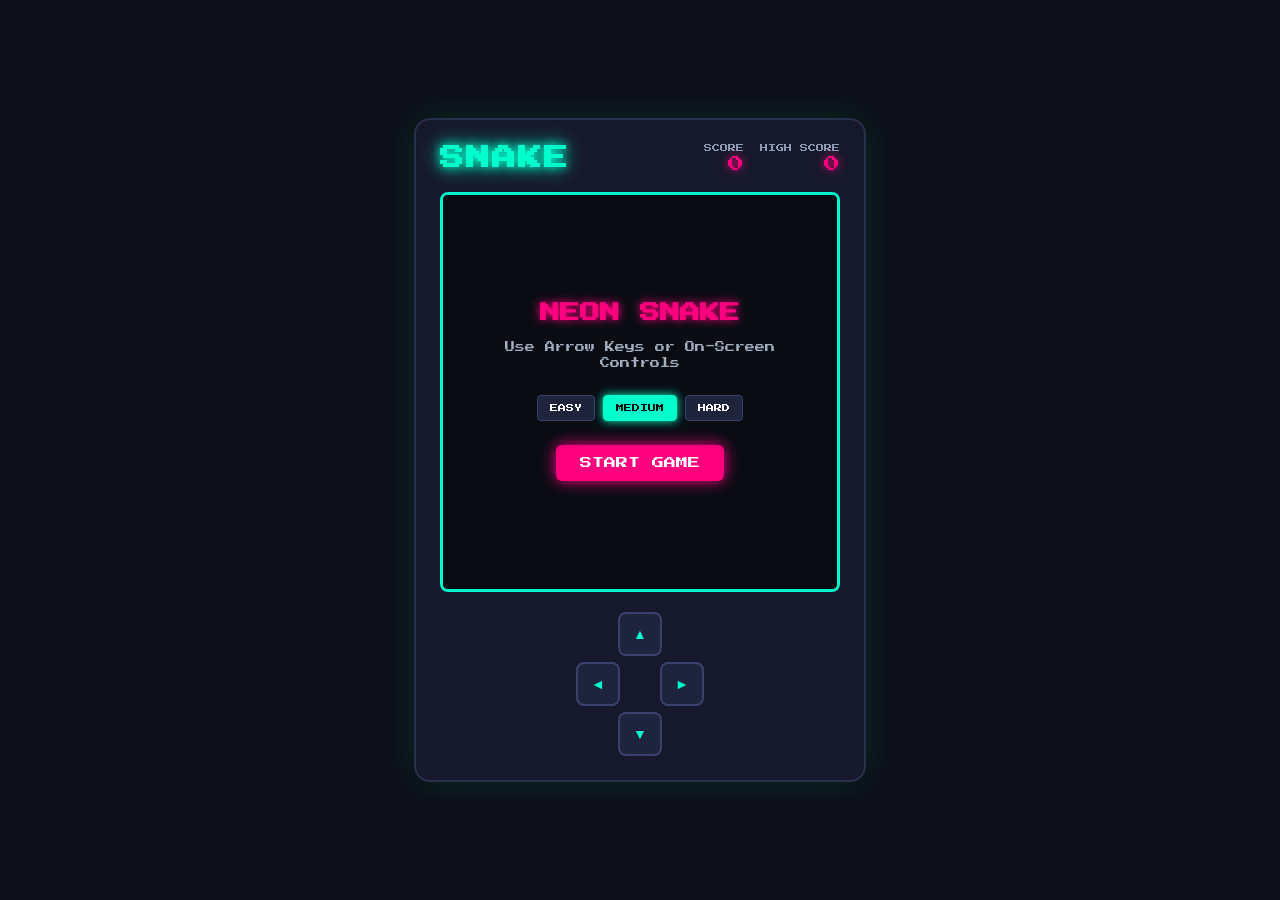
<file: index.html>
<!DOCTYPE html>
<html lang="en">
<head>
    <meta charset="UTF-8">
    <meta name="viewport" content="width=device-width, initial-scale=1.0">
    <title>Retro Arcade Snake</title>
    <link rel="stylesheet" href="style.css">
    <link rel="preconnect" href="https://fonts.googleapis.com">
    <link rel="preconnect" href="https://fonts.gstatic.com" crossorigin>
    <link href="https://fonts.googleapis.com/css2?family=Press+Start+2P&display=swap" rel="stylesheet">
</head>
<body>
    <div class="game-container">
        <header class="header">
            <h1 class="title">SNAKE</h1>
            <div class="score-board">
                <div class="score-box">
                    <span class="label">SCORE</span>
                    <span id="score" class="value">0</span>
                </div>
                <div class="score-box">
                    <span class="label">HIGH SCORE</span>
                    <span id="high-score" class="value">0</span>
                </div>
            </div>
        </header>

        <div class="canvas-wrapper">
            <canvas id="gameCanvas" width="400" height="400"></canvas>
            
            <div id="start-screen" class="overlay">
                <h2>NEON SNAKE</h2>
                <p>Use Arrow Keys or On-Screen Controls</p>
                <div class="difficulty-select">
                    <button class="diff-btn" data-speed="140">EASY</button>
                    <button class="diff-btn active" data-speed="100">MEDIUM</button>
                    <button class="diff-btn" data-speed="60">HARD</button>
                </div>
                <button id="start-btn" class="main-btn">START GAME</button>
            </div>

            <div id="game-over-screen" class="overlay hidden">
                <h2>GAME OVER</h2>
                <p class="final-score-text">FINAL SCORE: <span id="final-score">0</span></p>
                <button id="restart-btn" class="main-btn">PLAY AGAIN</button>
            </div>
        </div>

        <div class="controls">
            <div class="d-pad">
                <button id="btn-up" class="pad-btn up">▲</button>
                <div class="horizontal-btns">
                    <button id="btn-left" class="pad-btn left">◄</button>
                    <button id="btn-right" class="pad-btn right">►</button>
                </div>
                <button id="btn-down" class="pad-btn down">▼</button>
            </div>
        </div>
    </div>

    <script src="script.js"></script>
</body>
</html>
</file>
<file: style.css>
* {
    box-sizing: border-box;
    margin: 0;
    padding: 0;
}

body {
    background-color: #0d0f18;
    color: #fff;
    font-family: 'Press Start 2P', cursive, monospace;
    display: flex;
    justify-content: center;
    align-items: center;
    min-height: 100vh;
    overflow: hidden;
}

.game-container {
    display: flex;
    flex-direction: column;
    align-items: center;
    background: #16192b;
    padding: 24px;
    border-radius: 16px;
    box-shadow: 0 0 30px rgba(0, 255, 204, 0.15), 0 0 10px rgba(0, 0, 0, 0.8);
    border: 2px solid #2a2f4c;
    max-width: 95vw;
}

.header {
    width: 100%;
    display: flex;
    justify-content: space-between;
    align-items: center;
    margin-bottom: 20px;
}

.title {
    font-size: 24px;
    color: #00ffcc;
    text-shadow: 0 0 10px #00ffcc, 0 0 20px #00ffcc;
    letter-spacing: 2px;
}

.score-board {
    display: flex;
    gap: 16px;
}

.score-box {
    display: flex;
    flex-direction: column;
    align-items: flex-end;
}

.label {
    font-size: 8px;
    color: #8b9bb4;
    margin-bottom: 4px;
}

.value {
    font-size: 16px;
    color: #ff007f;
    text-shadow: 0 0 8px #ff007f;
}

.canvas-wrapper {
    position: relative;
    width: 400px;
    height: 400px;
    border-radius: 8px;
    overflow: hidden;
    box-shadow: inset 0 0 20px rgba(0,0,0,0.8);
    border: 3px solid #00ffcc;
}

canvas {
    background-color: #0a0c14;
    display: block;
}

.overlay {
    position: absolute;
    top: 0;
    left: 0;
    width: 100%;
    height: 100%;
    background: rgba(10, 12, 20, 0.92);
    display: flex;
    flex-direction: column;
    justify-content: center;
    align-items: center;
    gap: 16px;
    text-align: center;
    padding: 20px;
    z-index: 10;
}

.overlay.hidden {
    display: none;
}

.overlay h2 {
    font-size: 20px;
    color: #ff007f;
    text-shadow: 0 0 10px #ff007f;
}

.overlay p {
    font-size: 10px;
    color: #a0aec0;
    line-height: 1.6;
}

.difficulty-select {
    display: flex;
    gap: 8px;
    margin: 8px 0;
}

.diff-btn {
    background: #1f243d;
    border: 1px solid #3a426b;
    color: #fff;
    padding: 8px 12px;
    font-family: inherit;
    font-size: 8px;
    cursor: pointer;
    border-radius: 4px;
    transition: all 0.2s ease;
}

.diff-btn.active, .diff-btn:hover {
    background: #00ffcc;
    color: #090a10;
    box-shadow: 0 0 10px #00ffcc;
    border-color: #00ffcc;
}

.main-btn {
    background: #ff007f;
    color: #fff;
    border: none;
    padding: 12px 24px;
    font-family: inherit;
    font-size: 12px;
    cursor: pointer;
    border-radius: 6px;
    box-shadow: 0 0 15px #ff007f;
    transition: transform 0.1s ease, box-shadow 0.2s ease;
}

.main-btn:hover {
    transform: scale(1.05);
    box-shadow: 0 0 25px #ff007f;
}

.main-btn:active {
    transform: scale(0.98);
}

.controls {
    margin-top: 20px;
    display: flex;
    justify-content: center;
}

.d-pad {
    display: flex;
    flex-direction: column;
    align-items: center;
    gap: 6px;
}

.horizontal-btns {
    display: flex;
    gap: 40px;
}

.pad-btn {
    width: 44px;
    height: 44px;
    background: #1f243d;
    border: 2px solid #3a426b;
    color: #00ffcc;
    font-size: 14px;
    border-radius: 8px;
    cursor: pointer;
    display: flex;
    justify-content: center;
    align-items: center;
    user-select: none;
    transition: background 0.1s, border-color 0.1s;
}

.pad-btn:active {
    background: #00ffcc;
    color: #090a10;
    border-color: #00ffcc;
    box-shadow: 0 0 10px #00ffcc;
}

@media (max-height: 700px) {
    .canvas-wrapper {
        width: 320px;
        height: 320px;
    }
}
</file>
